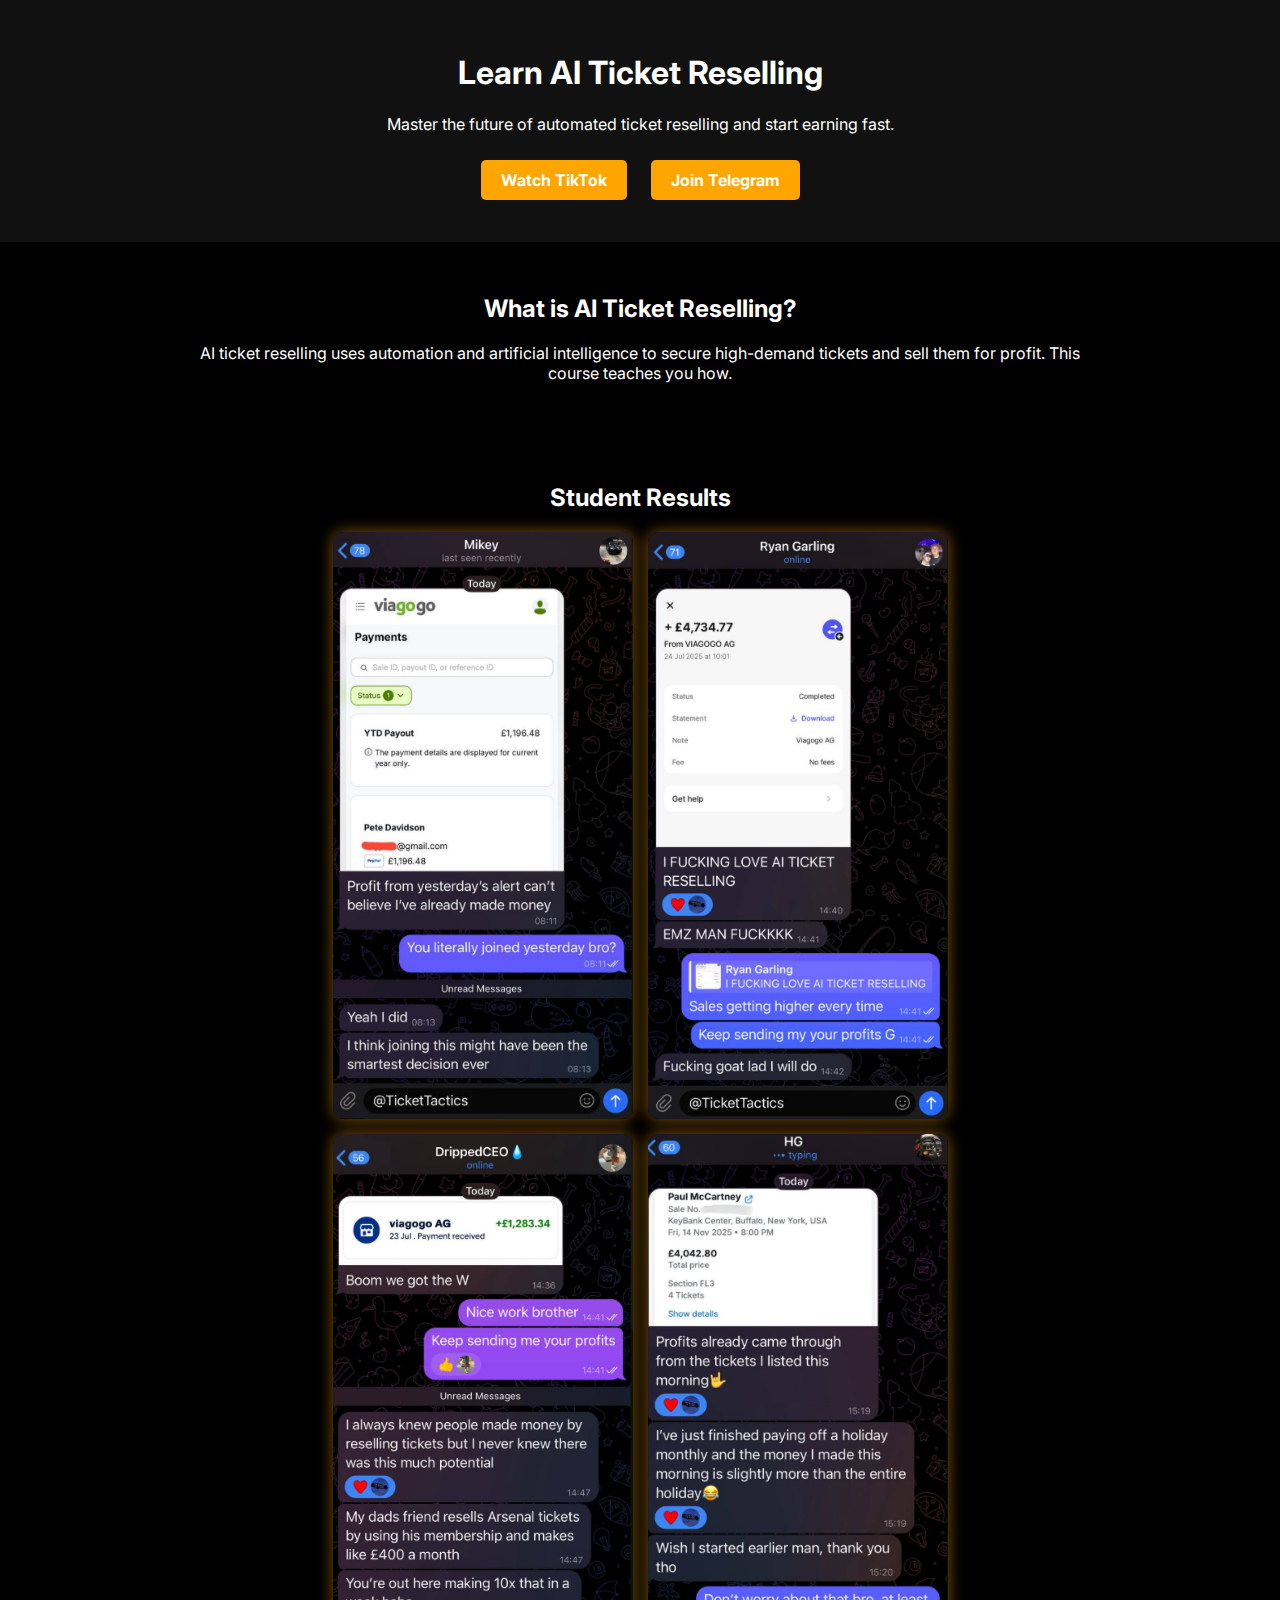
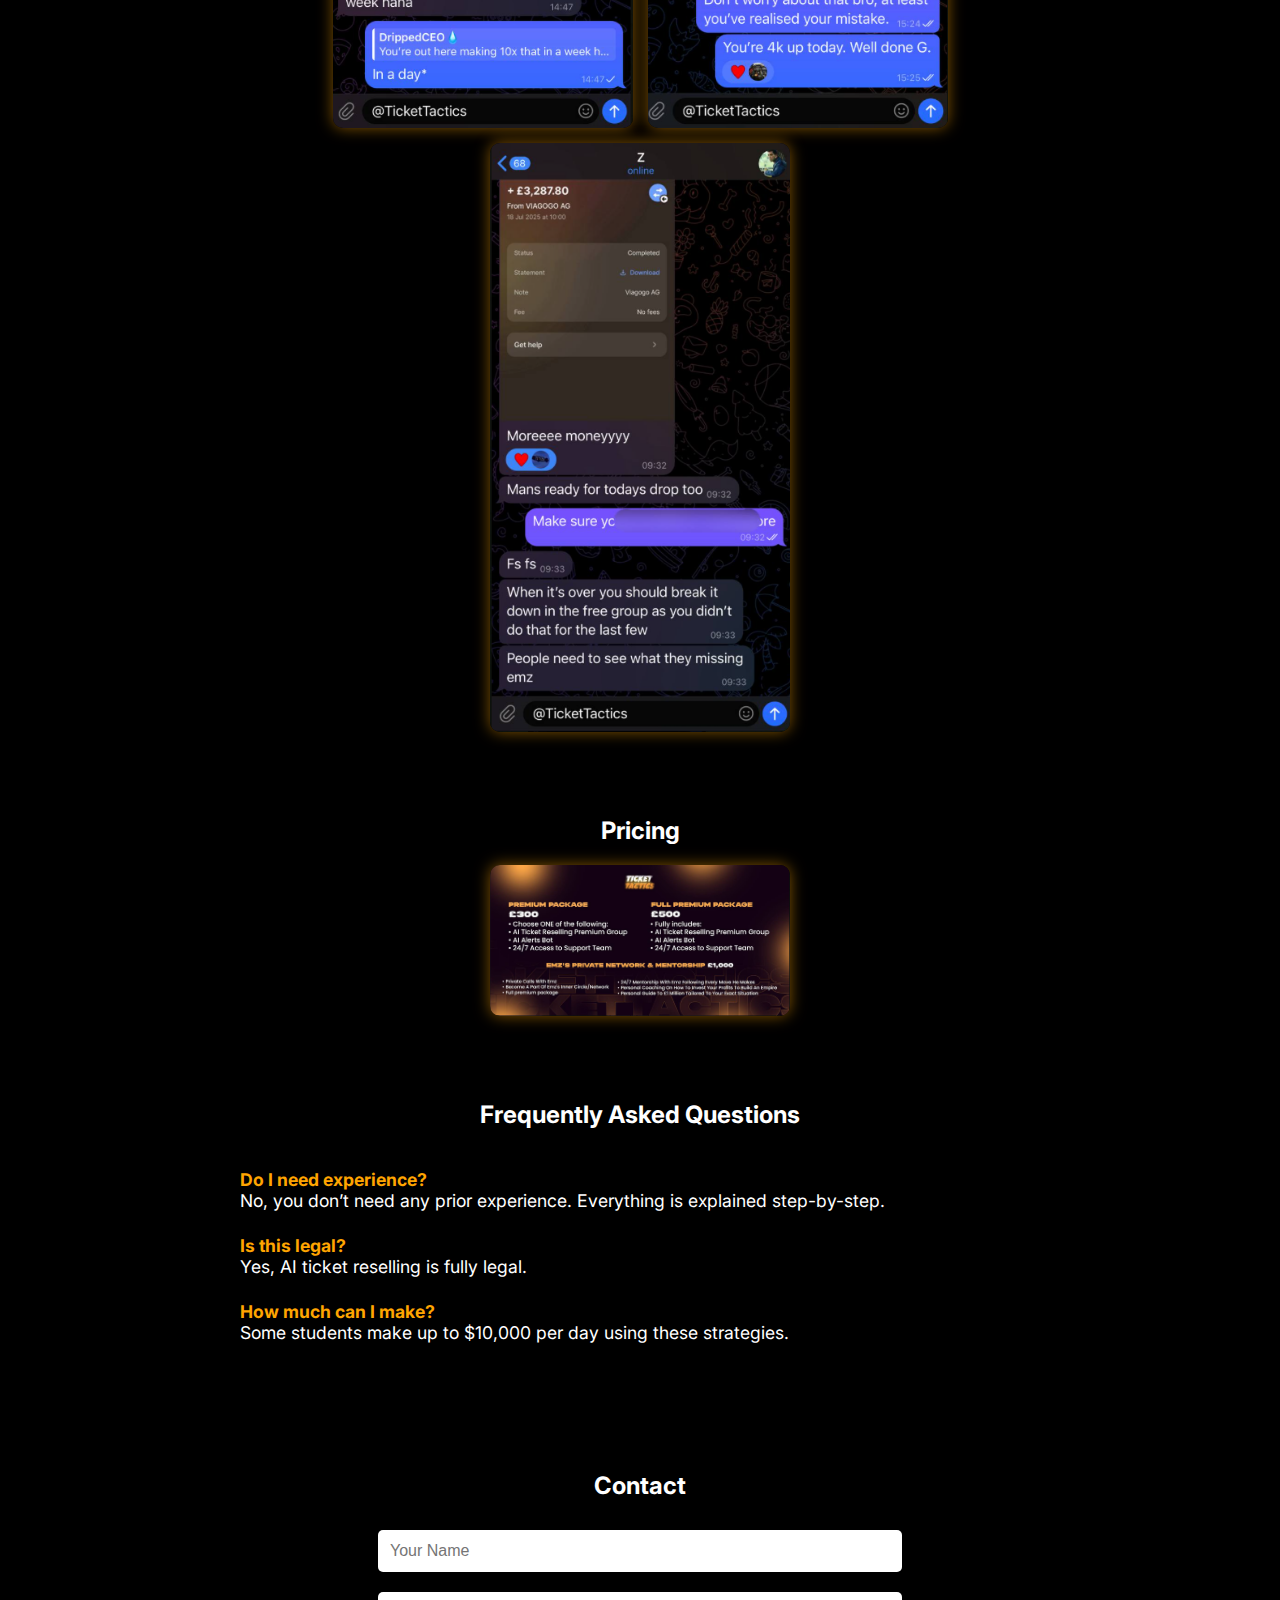
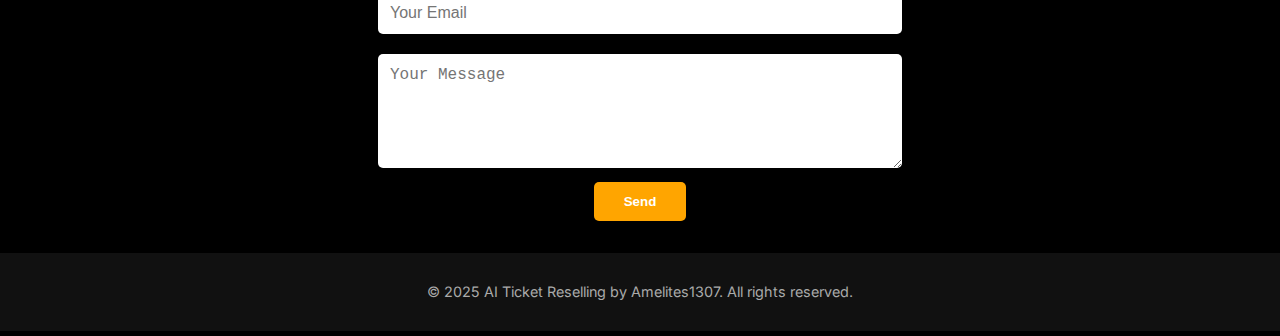
<file: index.html>
<!DOCTYPE html>
<html lang="en">
<head>
  <meta charset="UTF-8">
  <meta name="viewport" content="width=device-width, initial-scale=1.0">
  <title>AI Ticket Reselling</title>
  <link rel="stylesheet" href="style.css">
  <link rel="preconnect" href="https://fonts.googleapis.com">
  <link href="https://fonts.googleapis.com/css2?family=Inter:wght@400;700&display=swap" rel="stylesheet">
</head>
<body>
  <header>
    <h1>Learn AI Ticket Reselling</h1>
    <p>Master the future of automated ticket reselling and start earning fast.</p>
    <div class="buttons">
      <a href="https://www.tiktok.com/@amelites1307" target="_blank" class="tiktok">Watch TikTok</a>
      <a href="https://t.me/+77YoAw1nMHRmZjZk" target="_blank" class="telegram">Join Telegram</a>
    </div>
  </header>

  <section class="about">
    <h2>What is AI Ticket Reselling?</h2>
    <p>AI ticket reselling uses automation and artificial intelligence to secure high-demand tickets and sell them for profit. This course teaches you how.</p>
  </section>

  <section class="results">
    <h2 style="text-align: center;">Student Results</h2>
    <div class="gallery">
      <img src="Results/picture1.png" alt="Result 1">
      <img src="Results/picture2.png" alt="Result 2">
      <img src="Results/picture3.png" alt="Result 3">
      <img src="Results/picture4.png" alt="Result 4">
      <img src="Results/picture5.png" alt="Result 5">
    </div>
  </section>

  <section class="pricing">
    <h2 style="text-align: center;">Pricing</h2>
    <div class="gallery">
      <img src="Results/pricing.png" alt="Pricing Details">
    </div>
  </section>

  <section class="faq">
    <h2 style="text-align: center;">Frequently Asked Questions</h2>
    <ul style="max-width: 800px; margin: auto; padding: 20px; list-style: none;">
      <li><strong>Do I need experience?</strong><br>No, you don’t need any prior experience. Everything is explained step-by-step.</li>
      <li><strong>Is this legal?</strong><br>Yes, AI ticket reselling is fully legal.</li>
      <li><strong>How much can I make?</strong><br>Some students make up to $10,000 per day using these strategies.</li>
    </ul>
  </section>

  <section class="contact">
    <h2>Contact</h2>
    <form>
      <input type="text" placeholder="Your Name" required><br>
      <input type="email" placeholder="Your Email" required><br>
      <textarea rows="5" placeholder="Your Message"></textarea><br>
      <button type="submit">Send</button>
    </form>
  </section>

  <footer>
    <p>&copy; 2025 AI Ticket Reselling by Amelites1307. All rights reserved.</p>
  </footer>
</body>
</html>
</file>
<file: style.css>
/* Base styles */
body {
  font-family: 'Inter', sans-serif;
  margin: 0;
  padding: 0;
  background-color: #000; /* black background */
  color: #fff; /* white text */
}

/* Header */
header {
  text-align: center;
  padding: 2rem;
  background-color: #111; /* dark gray */
}

.buttons a {
  display: inline-block;
  margin: 10px;
  padding: 10px 20px;
  color: white;
  background-color: orange;
  text-decoration: none;
  border-radius: 5px;
  font-weight: 700;
  transition: background-color 0.3s ease;
}

.buttons a:hover {
  background-color: #ff7f00; /* lighter orange */
}

/* Sections */
.about, .results, .pricing, .faq, .contact {
  padding: 2rem 1rem;
  text-align: center;
  max-width: 900px;
  margin: 0 auto;
}

/* Gallery */
.gallery {
  display: flex;
  flex-wrap: wrap;
  justify-content: center;
  gap: 15px;
}

.gallery img {
  width: 100%;
  max-width: 300px;
  border-radius: 10px;
  box-shadow: 0 0 15px rgba(255, 165, 0, 0.5);
  object-fit: cover;
  transition: transform 0.3s ease;
}

.gallery img:hover {
  transform: scale(1.05);
}

/* Pricing image bigger */
.pricing-img {
  max-width: 600px;
  width: 90%;
  margin: 0 auto;
  display: block;
}

/* FAQ */
.faq ul {
  list-style: none;
  padding: 0;
  max-width: 800px;
  margin: 0 auto;
  text-align: left;
}

.faq li {
  margin-bottom: 1.5rem;
  font-size: 1.1rem;
}

.faq strong {
  color: orange;
}

/* Contact form */
form input, form textarea {
  width: 80%;
  max-width: 500px;
  padding: 12px;
  margin: 10px 0;
  border: none;
  border-radius: 5px;
  font-size: 1rem;
}

form button {
  padding: 12px 30px;
  background-color: orange;
  color: white;
  border: none;
  border-radius: 5px;
  font-weight: 700;
  cursor: pointer;
  transition: background-color 0.3s ease;
}

form button:hover {
  background-color: #ff7f00;
}

/* Footer */
footer {
  text-align: center;
  padding: 1rem;
  background-color: #111;
  font-size: 0.9rem;
  color: #aaa;
}

/* Responsive for mobile */
@media (max-width: 600px) {
  .gallery {
    flex-direction: column;
    gap: 20px;
  }

  form input, form textarea {
    width: 95%;
  }
}
</file>
